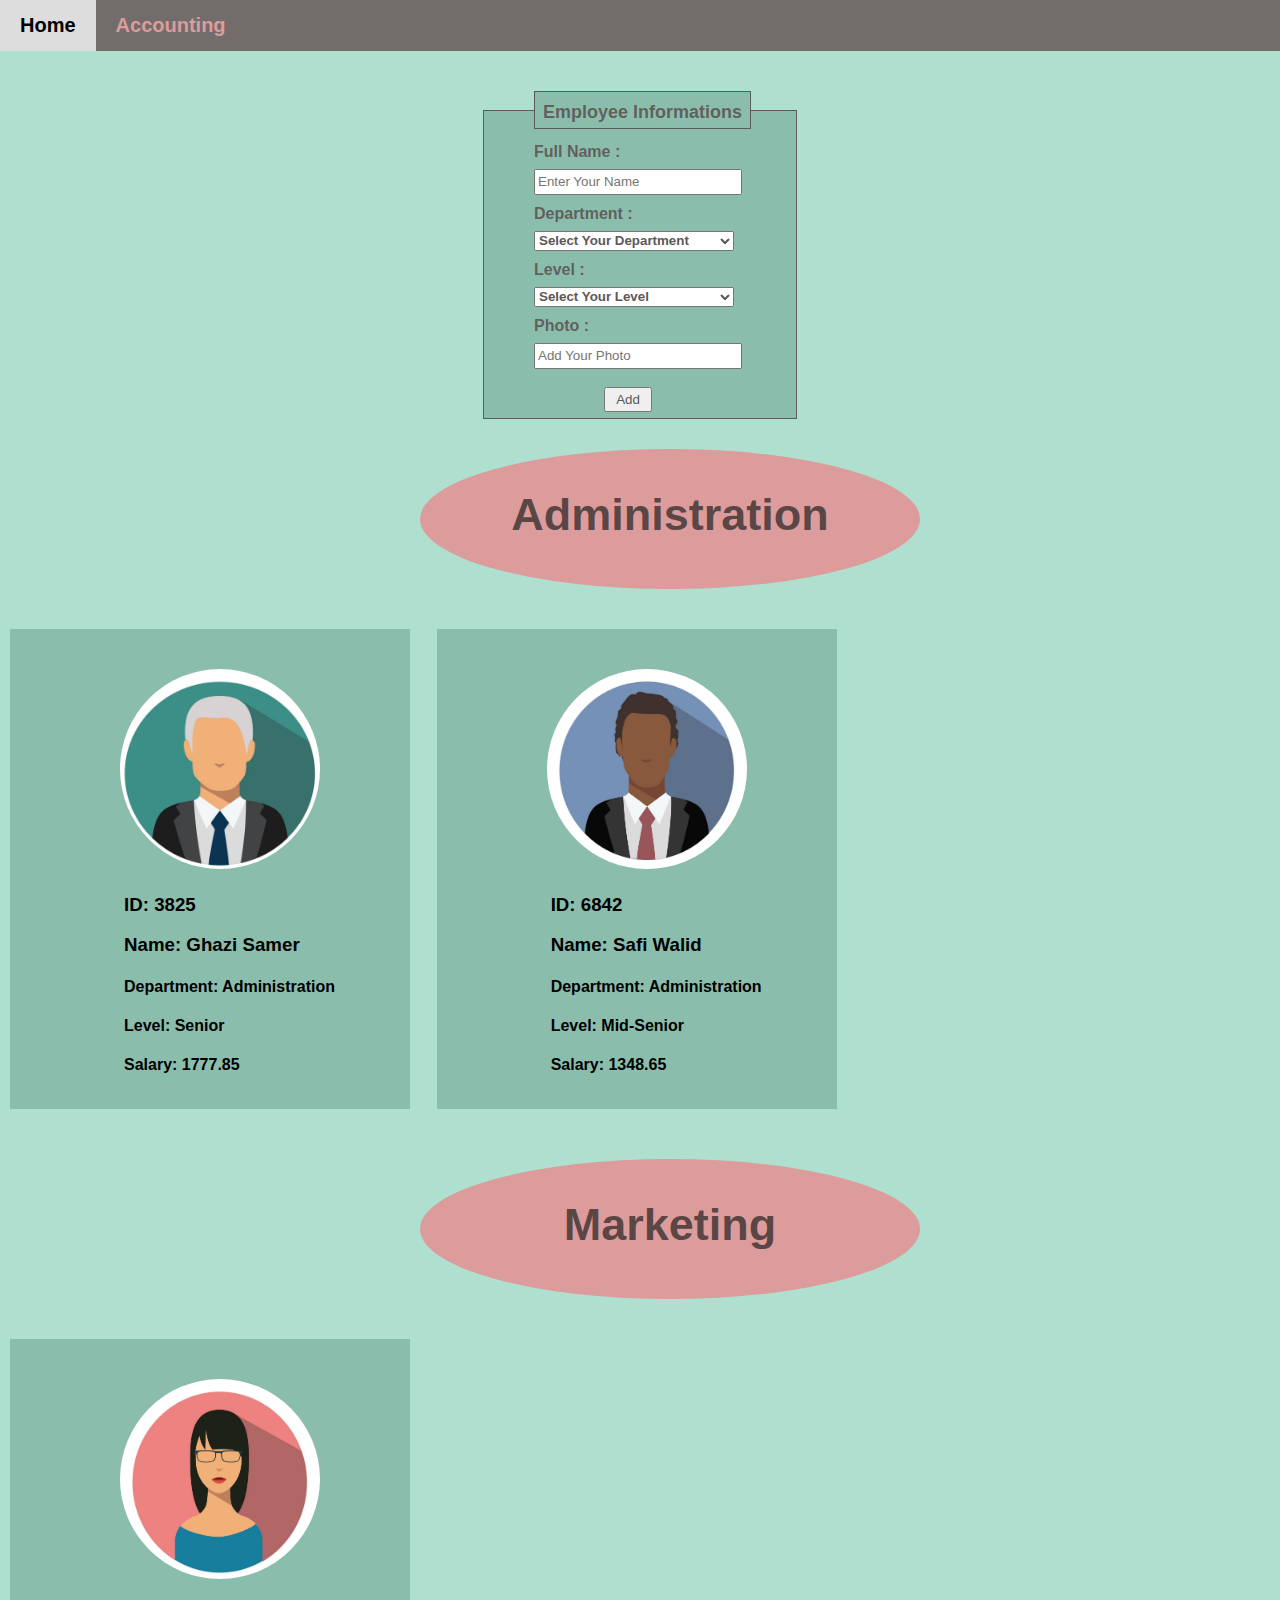
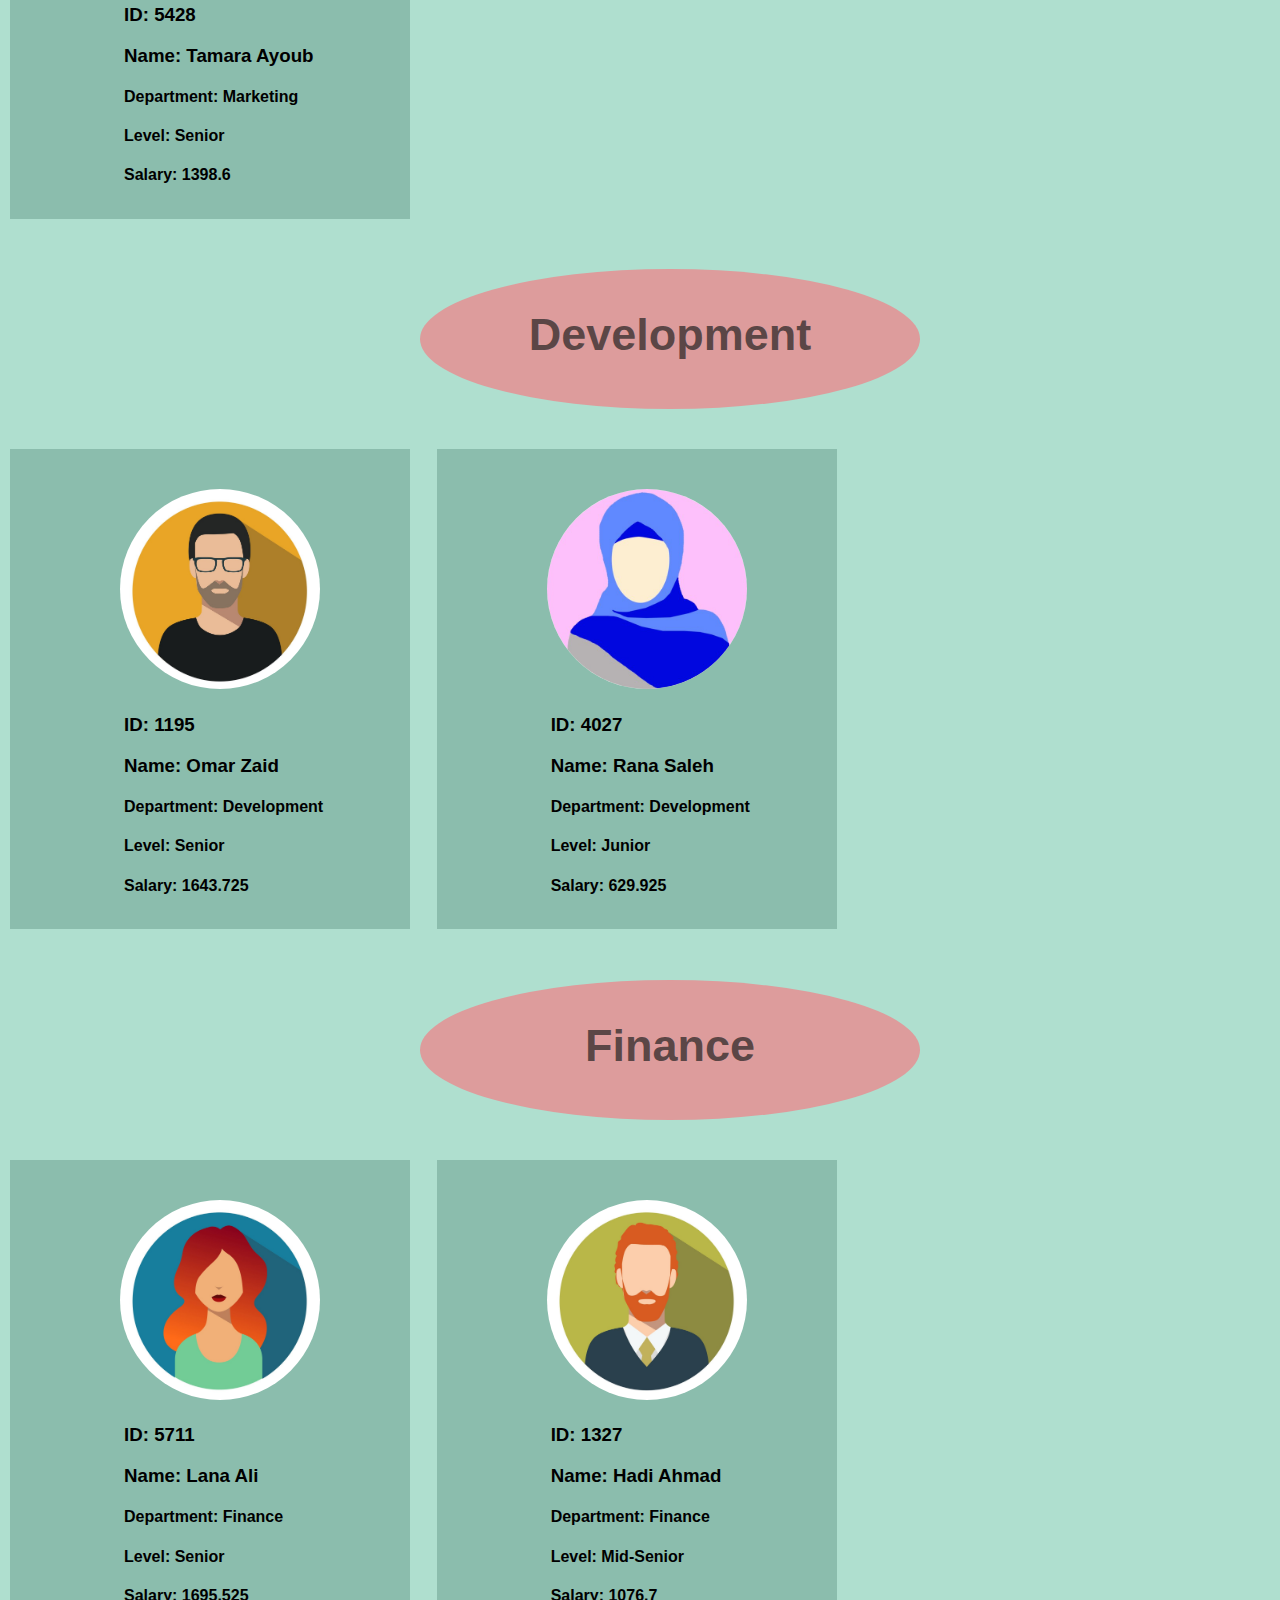
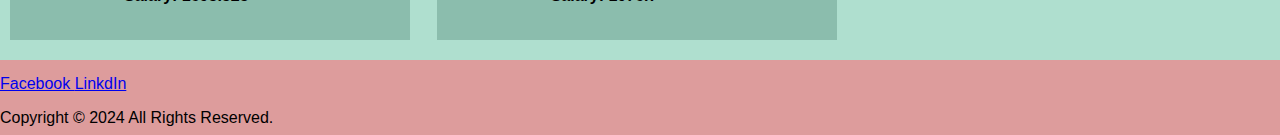
<file: index.html>
<!DOCTYPE html>
<html lang="en">

<head>
    <meta charset="UTF-8">
    <meta name="viewport" content="width=device-width, initial-scale=1.0">
    <title>Document</title>
    <link href="style.css" rel="stylesheet">
</head>

<body style="background-color: rgba(73, 183, 146, 0.44); ">

    <header>
        <div class="navbar">
            <a href="index.html">Home</a>
            <a href="accounting.html">Accounting</a>
        </div>
    </header>
   
    <main style="margin-top: 40px; ">
      
            <form id="empData">
                <center>
                    <fieldset>

                        <legend> Employee Informations </legend>
        
                        <label for="name">Full Name :</label>
                        <br>
                        <input type="text" name="name" id="name" style="margin-top: 8px; margin-bottom: 10px;"
                            placeholder="Enter Your Name">
                        <br>
                        <label for="department" style="margin-top: 8px;">Department :</label>
                        <br>
                        <select id="department" name="department" style="margin-top: 8px;margin-bottom: 10px;">
        
                            <option>Select Your Department </option>
                            <option value="Administration">Administration</option>
                            <option value="Marketing">Marketing</option>
                            <option value="Development">Development</option>
                            <option value="Finance">Finance</option>
        
                        </select>
                        <br>
                        <label for="level">Level :</label>
                        <br>
                        <select id="level" name="level" style="margin-top: 8px;margin-bottom: 10px;">
        
                            <option>Select Your Level </option>
                            <option value="Junior">Junior</option>
                            <option value="Mid-Senior">Mid-Senior</option>
                            <option value="Senior">Senior</option>
        
                        </select>
                        <br>
                        <label for="img">Photo :</label>
                        <br>
                        <input type="text" name="img" id="img" style="margin-top: 8px; margin-bottom: 10px;"
                            placeholder="Add Your Photo">
                        <br>
                         <input type="button" value="Add" id="addEmployee"
                                style="margin-top: 8px; margin-bottom: 10px; height: 25px;width: 48px;margin-left: 70px;">
                        <br>
                    </fieldset>
                </center>
            </form>
            
        <h1>Administration</h1>
        <section id="administrationDep">
            
        </section>
        <h1>Marketing</h1>
        <section id="marketingDep">
            

        </section>
        <h1>Development</h1>
        <section id="developmentDep">
            

        </section>
        <h1>Finance</h1>
        <section id="financeDep">
           
        </section>

        





    </main>
    <footer >
       
            <a href="https://facebook.com%22%3Efacebook/">Facebook </a>
            <a href="https://linkedin.com%22%3Elinkedin/" > LinkdIn </a><br>
            <p>Copyright &copy; 2024 All Rights Reserved.</p>
     
    </footer>
    
</body>
<script src="app.js"></script>
</html>
</file>
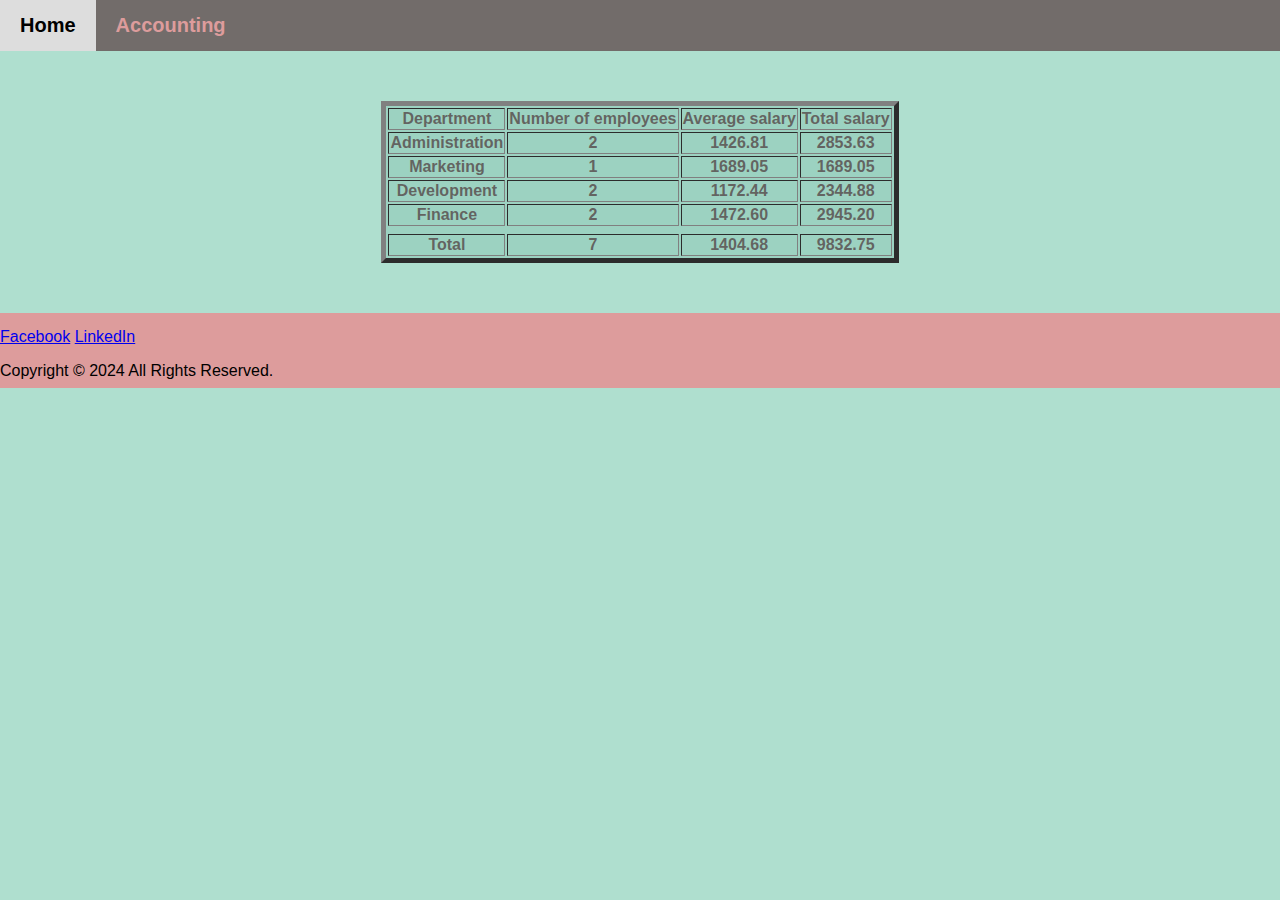
<file: accounting.html>
<!DOCTYPE html>
<html lang="en">
<head>
    <meta charset="UTF-8">
    <meta name="viewport" content="width=device-width, initial-scale=1.0">
    <title>Document</title>
    <link href="style.css" rel="stylesheet">
</head>
<body style="background-color: rgba(73, 183, 146, 0.44); ">
    <header>
        <div class="navbar">
            <a href="index.html">Home</a>
            <a href="accounting.html">Accounting</a>
        </div>
    </header>

    <main>
        <center>
            <table border="5" style="margin-top: 50px;margin-bottom: 50px;color:  #574b4bd1;background-color: rgb(156, 210, 193);">
                <tr>
                    <th>Department</th>
                    <th>Number of employees</th>
                    <th>Average salary</th>
                    <th>Total salary</th>
                </tr>
                <tr>
                    <th>Administration</th>
                    <th id="adminNum"></th>
                    <th id="adminAvg"></th>
                    <th id="adminSal"></th>
                </tr>
                <tr>
                    <th>Marketing</th>
                    <th id="markNum"></th>
                    <th id="markAvg"></th>
                    <th id="markSal"></th>
                </tr>
                <tr>
                    <th>Development</th>
                    <th id="devNum"></th>
                    <th id="devAvg"></th>
                    <th id="devSal"></th>
                </tr>
                <tr>
                    <th>Finance</th>
                    <th id="finNum"></th>
                    <th id="finAvg"></th>
                    <th id="finSal"></th>
                </tr>
                <tr></tr><tr></tr><tr></tr>
                <tr>
                    <th>Total</th>
                    <th id="totalN"></th>
                    <th id="totalA"></th>
                    <th id="totalS"></th>
                </tr> 
            </table>
        </center>
    </main>
    
    <footer>
        <a href="https://facebook.com">Facebook</a>
        <a href="https://linkedin.com">LinkedIn</a><br>
        <p>Copyright &copy; 2024 All Rights Reserved.</p>
    </footer>

    <!-- Include the JavaScript file -->
    <script src="accounting.js"></script>
</body>
</html>
</file>
<file: style.css>
body {
  font-family: Arial, sans-serif;
  margin: 0;
  padding: 0;

}

legend {
  margin-bottom: 8px;
  background-color: rgb(139, 189, 173);
  padding: 4px 8px;
  border:  1px solid rgb(92, 90, 90);
  height: 22px;
  padding-top: 10px;
  font-size: 18px;
}

input{
  height: 20px;
  width: 200px;
  color: #5d5858;
}
select{
  height: 20px;
  width: 200px;
  color: #5d5858;
  font-weight:bold;
}

fieldset {
  height: 310px;
  width: 250px;
  text-align: left;
  padding-left: 50px;
  color: #574b4bd1;
  background-color: rgb(139, 189, 173);
  font-weight: bold;
  font-size: 16px;
  border:  1px solid rgb(92, 90, 90);
}

h1 {
  border: 1px;
  background-color: #dd9c9c;
  text-align: center;
  height: 65px;
  padding-top: 40px;
  font-size: 45px;
  color:#3e3333d1;
  width: 500px;
  height: 100px;
  margin-left: 420px;
  border-radius: 50%;
}

.navbar {
  background-color: #645353d1;
  overflow: hidden;
}

.navbar a {
  float: left;
  display: block;
  color: #dd9c9c;
  text-align: center;
  padding: 14px 20px;
  text-decoration: none;
  font-size: 20px;
  font-weight: 700;
}

.navbar a:hover {
  background-color: #ddd;
  color: black;
}

.card {
  margin: 10px;
  padding: 40px;
  margin-bottom: 20px;
  background-color: rgb(139, 189, 173);
  width: 320px;
  height: 400px;
 
}

section {
  display: grid;
  grid-template-columns: repeat(3, 2fr);

}

.card img {
  width: 200px;
  height: 200px;
  border-radius: 50%;
  margin-left: 70px;
}



.container {
  padding: 2px 16px;
  margin-left: 58px;
  text-align: left;

}

footer{
  background-color: #dd9c9c;
  height: 50px;
  padding-top: 15px;
  padding-bottom: 10px;
}
</file>
